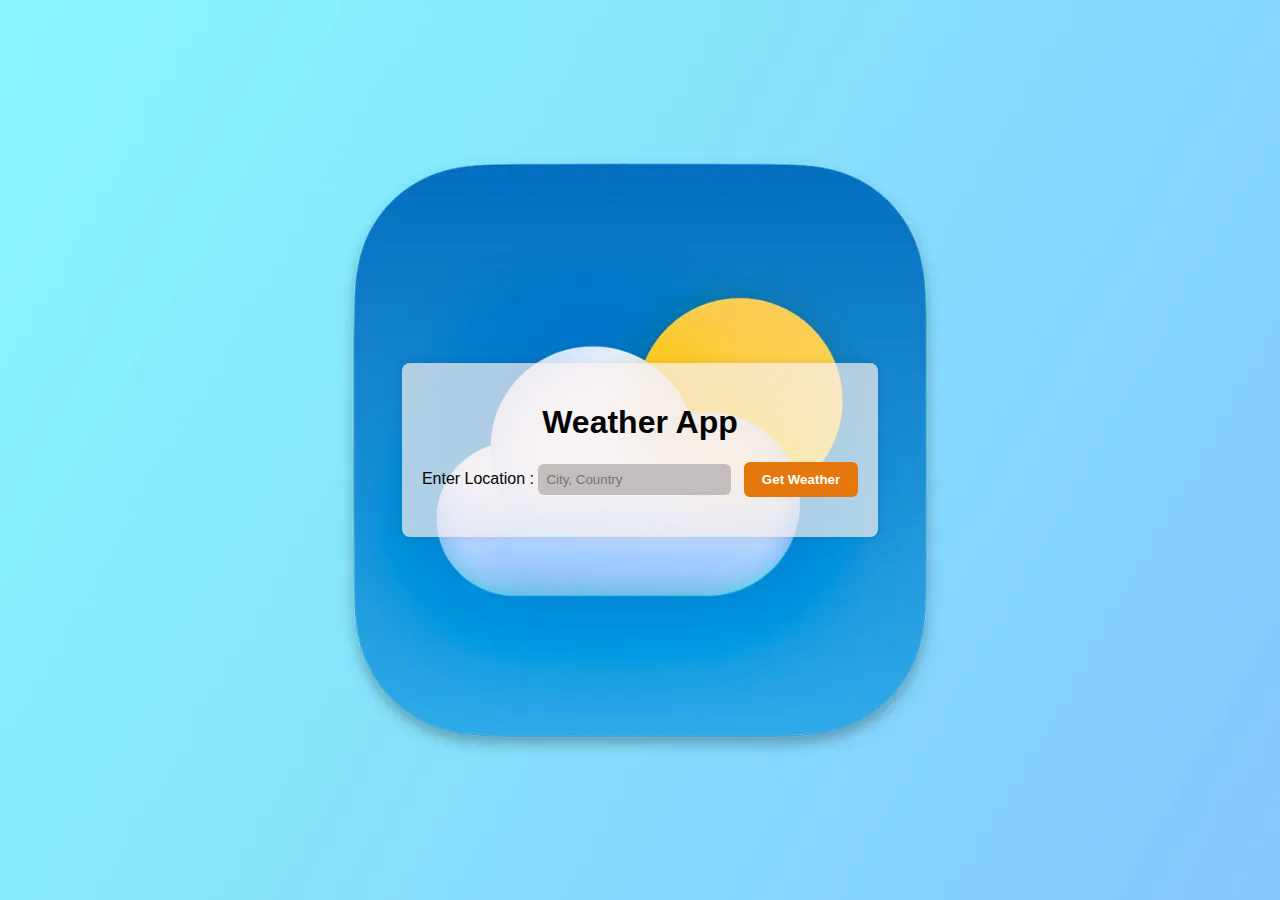
<file: index.HTML>
<!-- index.html -->
<!DOCTYPE html>
<html lang="en">
<head>
    <meta charset="UTF-8">
    <meta name="viewport" content="width=device-width, initial-scale=1.0">
    <title>Weather App</title>
    <link rel="stylesheet" href="style.css">
</head>
<body>
    <div class="weather-container">
        <h1>Weather App</h1>
        <div class="location">
            <label for="locationInput">Enter Location :</label>
            <input type="text" id="locationInput" placeholder="City, Country">
            <button onclick="getWeather()">Get Weather</button>
        </div>
        <div class="weather-info" id="weatherInfo">
            <!-- Weather data will be displayed here -->
        </div>
    </div>
    <script src="app.js"></script>
</body>
</html>
</file>
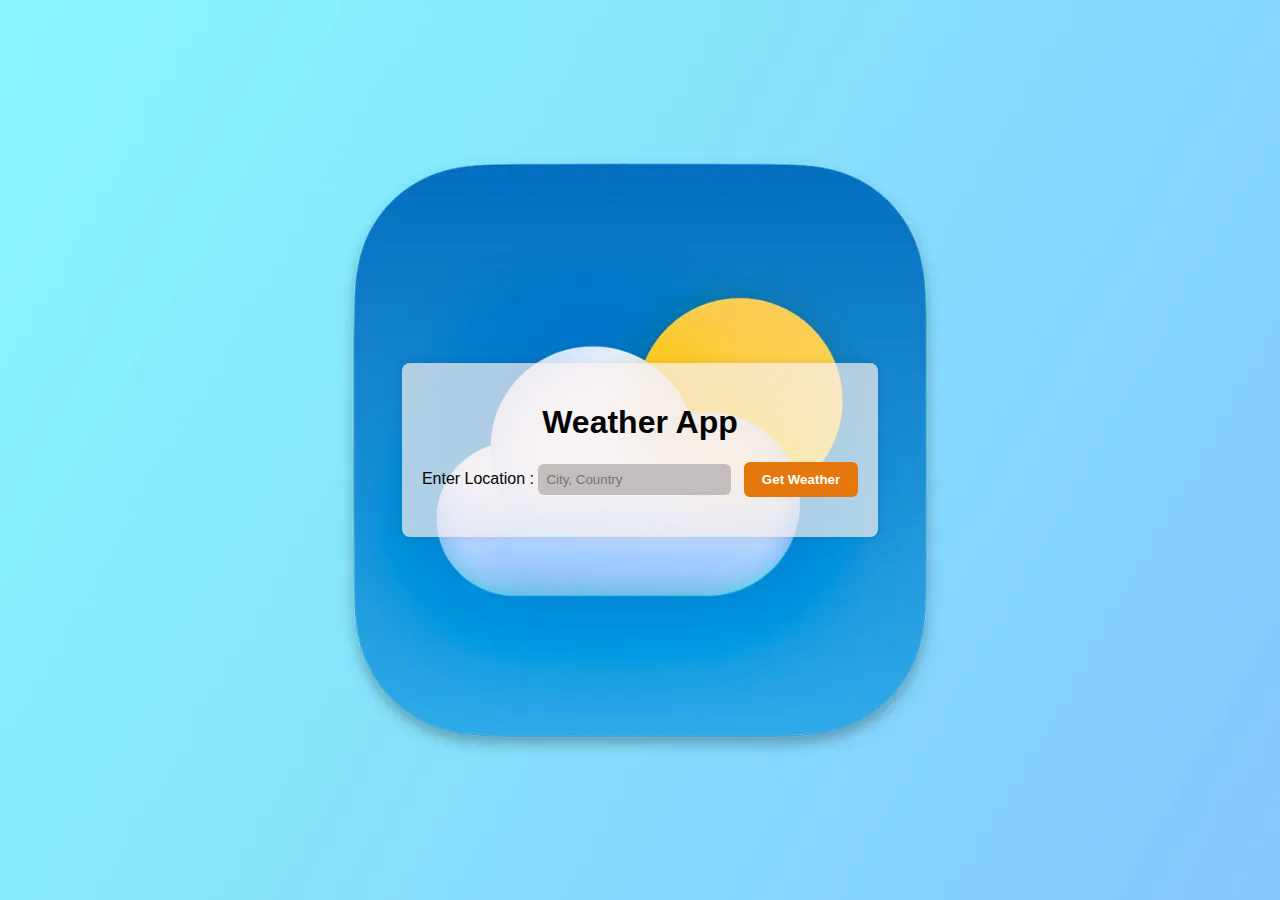
<file: index (5).HTML>
<!-- index.html -->
<!DOCTYPE html>
<html lang="en">
<head>
    <meta charset="UTF-8">
    <meta name="viewport" content="width=device-width, initial-scale=1.0">
    <title>Weather App</title>
    <link rel="stylesheet" href="style.css">
</head>
<body>
    <div class="weather-container">
        <h1>Weather App</h1>
        <div class="location">
            <label for="locationInput">Enter Location :</label>
            <input type="text" id="locationInput" placeholder="City, Country">
            <button onclick="getWeather()">Get Weather</button>
        </div>
        <div class="weather-info" id="weatherInfo">
            <!-- Weather data will be displayed here -->
        </div>
    </div>
    <script src="app.js"></script>
</body>
</html>
</file>
<file: style.css>
/* styles.css */
body {
    font-family: Arial, sans-serif;
    margin: 0;
    padding: 0;
    display: flex;
    align-items: center;
    justify-content: center;
    height: 100vh;
    background: url('web.webp') center/cover no-repeat;
    background-color: #e24141;
}

.weather-container {
    text-align: center;
    background-color: rgba(248, 240, 240, 0.7);
    color: rgb(4, 4, 4);
    padding: 20px;
    border-radius: 8px;
    box-shadow: 0 0 10px rgba(0, 0, 0, 0.1);
    animation: fadeIn 1s ease-out;
}

@keyframes fadeIn {
    from { opacity: 0; }
    to { opacity: 1; }
}

.location {
    margin-bottom: 20px;
}

input {
    padding: 8px;
    margin-right: 8px;
    border-radius : 6px;
    border : none;
    background-color: rgb(195, 189, 189);
    color : black;
}

button {
    padding: 8px 16px;
    background-color: #e4780c;
    color: #fff;
    border: 2px solid #e4780c;
    border-radius: 6px;
    cursor: pointer;
    font-weight: 600;

}

button:hover {
    color : #e4780c;
    background-color: white;
}

.weather-info {
    margin-top: 20px;
}
</file>
